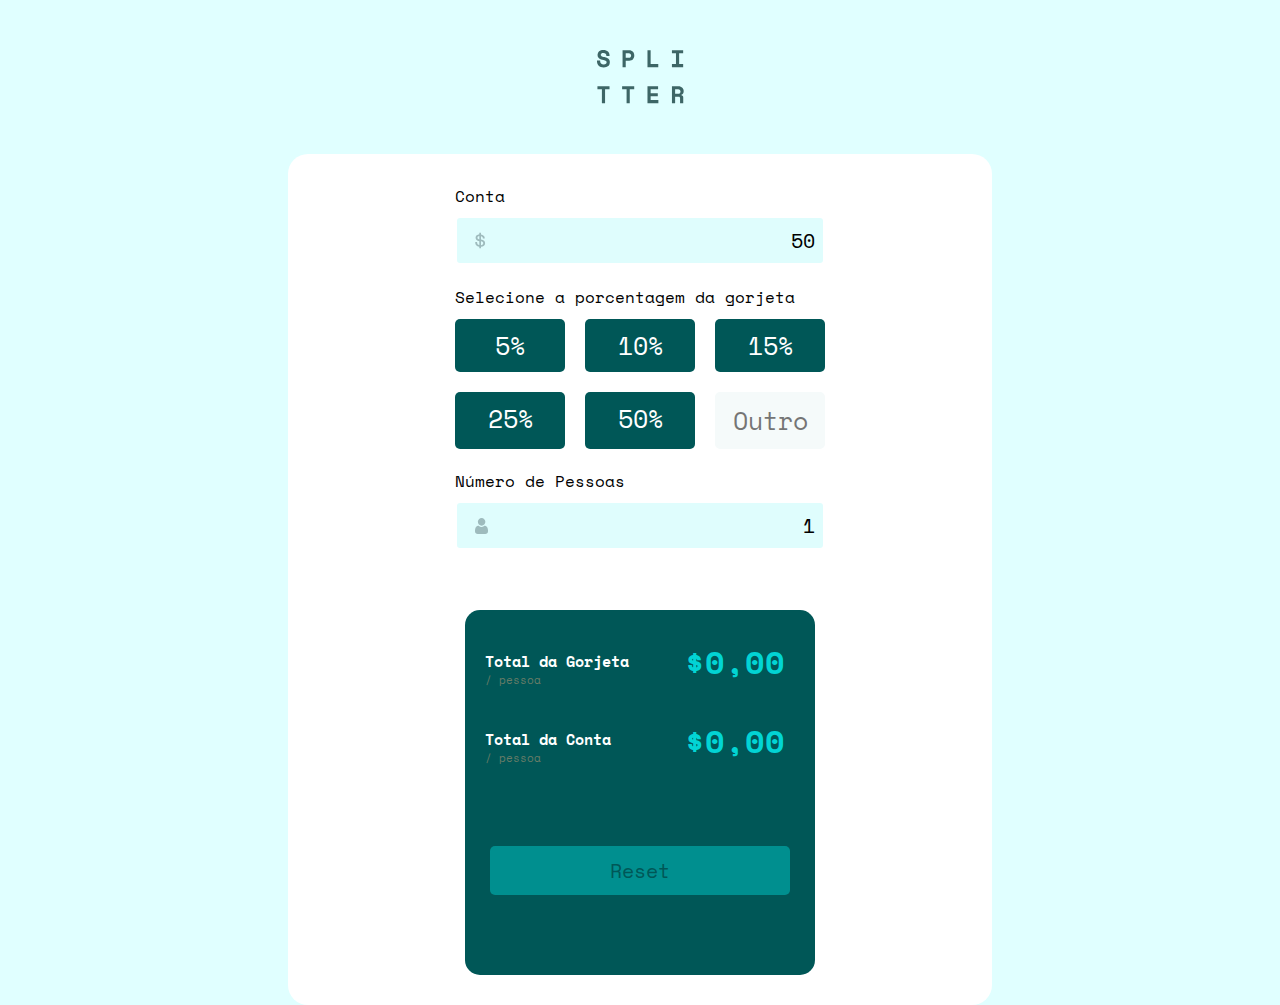
<file: index.html>
<!DOCTYPE html>
<html lang="pt-br">
    <head>
        
        <meta charset="utf-8">
        <meta name="viewport" content="width=device-width, initial-scale=1.0">
        <title>Calculadora de Gorjeta</title>
        <link rel="stylesheet" href="style.css">
        <link rel="preconnect" href="https://fonts.googleapis.com">
        <link rel="preconnect" href="https://fonts.gstatic.com" crossorigin>
        <link href="https://fonts.googleapis.com/css2?family=Space+Mono:wght@700&display=swap" rel="stylesheet">

    </head>
    <body>
        
        <img src="imagens/logo.svg" alt="logo">

        <form class="conteiner_principal">

            <div class="formulario">

                <label>Conta<input type="number" id="conta" value='50' placeholder="50,00" onkeyup="receberValorConta()"></label>

                <p>Selecione a porcentagem da gorjeta</p>

                <div class="gorjeta">

                    <input type="radio" id="gorjeta_5" name="porcentagem_gorjeta" value="1.05" hidden>
                    <label for="gorjeta_5" onclick="receberValorGorjeta5(receberValorConta(), receberValorPessoas())">5%</label>
                    
                    <input type="radio" id="gorjeta_10" name="porcentagem_gorjeta" value="1.10" hidden>
                    <label for="gorjeta_10" onclick="receberValorGorjeta10(receberValorConta(), receberValorPessoas())">10%</label>

                    <input type="radio" id="gorjeta_15" name="porcentagem_gorjeta" value="1.15" hidden>
                    <label for="gorjeta_15" onclick="receberValorGorjeta15(receberValorConta(), receberValorPessoas())">15%</label>

                    <input type="radio" id="gorjeta_25" name="porcentagem_gorjeta" value="1.25" hidden>
                    <label for="gorjeta_25" onclick="receberValorGorjeta25(receberValorConta(), receberValorPessoas())">25%</label>

                    <input type="radio" id="gorjeta_50" name="porcentagem_gorjeta" value="1.50" hidden>
                    <label for="gorjeta_50"  onclick="receberValorGorjeta50(receberValorConta(), receberValorPessoas())">50%</label>

                   <input type="number" placeholder="Outro" id="gorjeta_outro" onkeyup="receberValorGorjeta_Outro(receberValorConta(), receberValorPessoas())">

                </div>
                
                <label>Número de Pessoas<input type="number" id="pessoas" min="1" value="1" placeholder="1" onkeyup="receberValorPessoas()"></label>

            </div>

            <div class="resumo">

                <h3>Total da Gorjeta</h3>
                <p>/ pessoa</p>
                <h1 id="tot_Gorjeta">$0,00</h1>

                <h3>Total da Conta</h3>
                <p>/ pessoa</p>
                <h1 id="tot_Conta">$0,00</h1>

                <input type="reset" id="resetar">

            </div>

        </form>

        <script src="script.js"></script>

    </body>
</html>
</file>
<file: style.css>
*{
    margin: 0;
    border: 0;
    padding: 0;
}

body{
    background-color: #E0FFFF;
    font-family: 'Space Mono', sans-serif;
    width: 100%;
}

img{
    margin: 50px auto;
    display: block;
}

.conteiner_principal{
    background-color: #FFFFFF;
    max-width: 55%;
    display: flex;
    flex-wrap: wrap;
    margin: auto;
    justify-content: space-evenly;
    border-radius: 20px;
    min-width: 400px;
}

input[type="number"]::-webkit-inner-spin-button{
    -webkit-appearance: none;
}

input[type="number"]::placeholder{
    font-size: 20px;
    font-family: 'Space Mono', sans-serif;
}

input[type="number"]:hover{
    border: 2px solid #008f8f;
    transition: 0.5s;
}

/*ESTILOS DO FORMULÁRIO*/

.formulario, .resumo{
    width: 40%;
    min-width: 350px;
}

.formulario, .resumo{
    margin: 30px 20px;
}

.formulario p{
    margin: 20px 0 10px;
}

.formulario{
    padding-right: 20px;
}

input{
    font-family: 'Space Mono', sans-sefir;
    width: 40%;
    min-width: 350px;
    display: block;
    padding: 8px;
    margin: 8px 0 0;
    text-align: end;
    font-size: 20px;
    border-radius: 5px;
    border: 2px solid #FFFFFF;
}

input:focus{
    border: 2px solid #008f8f;
    outline: 0;
}

#conta{
    background: url(imagens/icon-dollar.svg) no-repeat 5% #dffdfd;
}

#pessoas{
    background: url(imagens/icon-person.svg) no-repeat 5% #dffdfd;
}

/*ESTILOS DA GORJETA*/

.gorjeta{
    display: grid;
    grid-template-columns: 110px 110px 110px;
    gap: 20px;
    margin: 0 0 20px;
}

.gorjeta input[type="radio"]{
    display: none;
}

.gorjeta label{
    background-color: #005757;
    color: #FFFFFF;
    padding: 8px;
    vertical-align: center;
    text-align: center;
    font-size: 25px;
    border-radius: 5px;
}

.gorjeta label:hover{
    background: hsl(180, 100%, 93%);
    color: #005757;
    transition: 0.5s;
    cursor: pointer;
}

.gorjeta input[type='radio']:checked+label{
    background: hsl(180, 100%, 93%);
    color: #005757;
}

#gorjeta_outro{
    background: hsl(180, 37%, 97%);
    width: 90px;
    min-width: 0;
    text-align: center;
    font-size: 25px;
    color: #005757;
    margin: 0;
    border: 2px solid hsl(180, 37%, 97%);
}

#gorjeta_outro:hover{
    border: 2px solid #008f8f;
    cursor: pointer;
    transition: 0.5s;
}

#gorjeta_outro::placeholder{
    font-size: 25px;
}

#gorjeta_outro:focus{
    border: 2px solid #008f8f;
    outline: 0;
}

/* ESTILOS DO RESUMO */

.resumo{
    background-color: #005757;
    position: relative;
    border-radius: 15px;
    display: inline-block;
}

.resumo h3{
    color: #FFFFFF;
    font-size: 15px;
    margin: 40px 0 0 20px;
}

.resumo p{
    color: #677c67;
    font-size: 11px;
    margin: 0 0 0 20px;
}

.resumo h1{
    color:#02d4d4;
    font-weight: bold;
    right: 30px;
    position: absolute;
}

#tot_Gorjeta{
    right: 30px;
    top: 28px;
}

#tot_Conta{
    right: 30px;
    top: 107px;
}

#resetar{
    background-color: #008f8f;
    width: 300px;
    min-width: 300px;
    margin: 80px auto;
    padding: 10px 0;
    text-align: center;
    font-size: 20px;
    color: #005757;
    border-radius: 5px;
    border: none;
    outline: 0;
}

#resetar:hover{
    background: hsl(180, 100%, 93%);
    color: #005757;
    transition: 0.5s;
    cursor: pointer;
}
</file>
